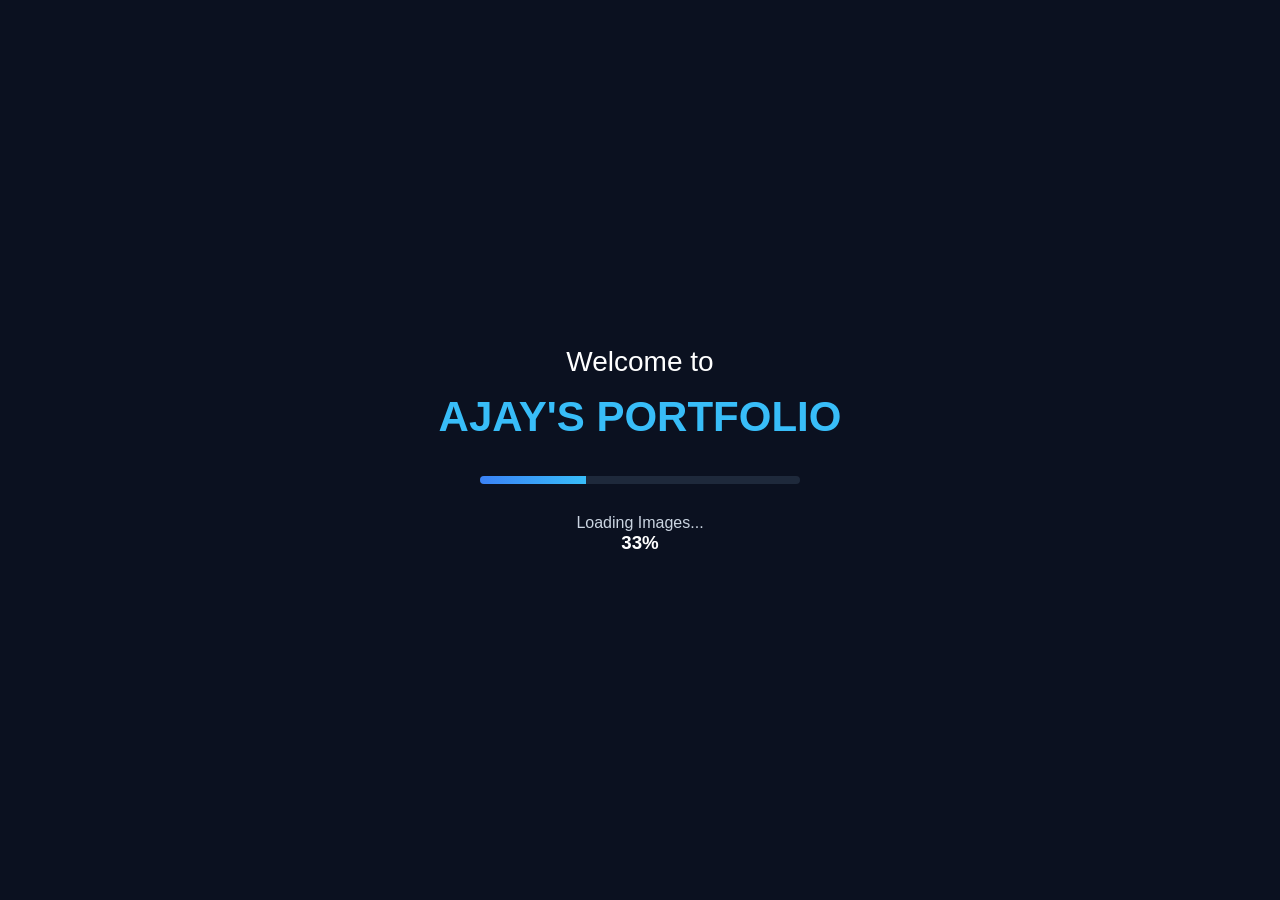
<file: index.html>
<!DOCTYPE html>
<html lang="en">
<head>
    <meta charset="UTF-8">
    <meta name="viewport" content="width=device-width, initial-scale=1.0">
    <title>Ajay's Portfolio</title>

    <link rel="stylesheet" href="style.css">
</head>

<body>

    <!-- Loading Screen -->
    <div id="loading-screen">
        <h1>Welcome to</h1>
        <h2>AJAY'S PORTFOLIO</h2>

        <div class="loader">
            <div class="progress"></div>
        </div>

        <p id="loading-text">Initializing Portfolio...</p>
        <h3 id="loading-percent">0%</h3>
    </div>

    <!-- Hero Section -->
    <section id="hero">

        <img src="Images/profile.jpg" alt="Ajay" id="profile-image">

        <h3>Hello, I'm</h3>

        <h1>AJAY GOLLAMANDALA</h1>

        <h2>Computer Science Engineering Student</h2>

        <p class="skills">
            Python | Java | C | HTML | AWS
        </p>

        <p class="tagline">
            Building the Future with Code.
        </p>

        <button id="explore-btn">
            🚀 Explore Portfolio
        </button>

    </section>

    <!-- Dashboard -->
    <section id="dashboard">

        <h2>Portfolio Dashboard</h2>

        <div class="dashboard-grid">

            <div class="card" onclick="window.location.href='about.html'">
                👤<br>About Me
            </div>

            <div class="card" onclick="window.location.href='education.html'">
                🎓<br>Education
            </div>

            <div class="card" onclick="window.location.href='skills.html'">
                💻<br>Skills
            </div>

            <div class="card" onclick="window.location.href='projects.html'">
                🚀<br>Projects
            </div>

            <div class="card" onclick="window.location.href='internships.html'">
                💼<br>Internships
            </div>

            <div class="card" onclick="window.location.href='certificates.html'">
                📜<br>Certificates
            </div>

            <div class="card" onclick="window.location.href='achievements.html'">
                🏆<br>Achievements
            </div>

            <div class="card" onclick="window.location.href='hobbies.html'">
                🎸<br>Hobbies
            </div>

            <div class="card" onclick="window.location.href='contact.html'">
                📞<br>Contact
            </div>

            <div class="card" onclick="window.location.href='resume.html'">
           📄<br>Resume
        </div>

        </div>

    </section>

    <script src="script.js"></script>

</body>
</html>
</file>
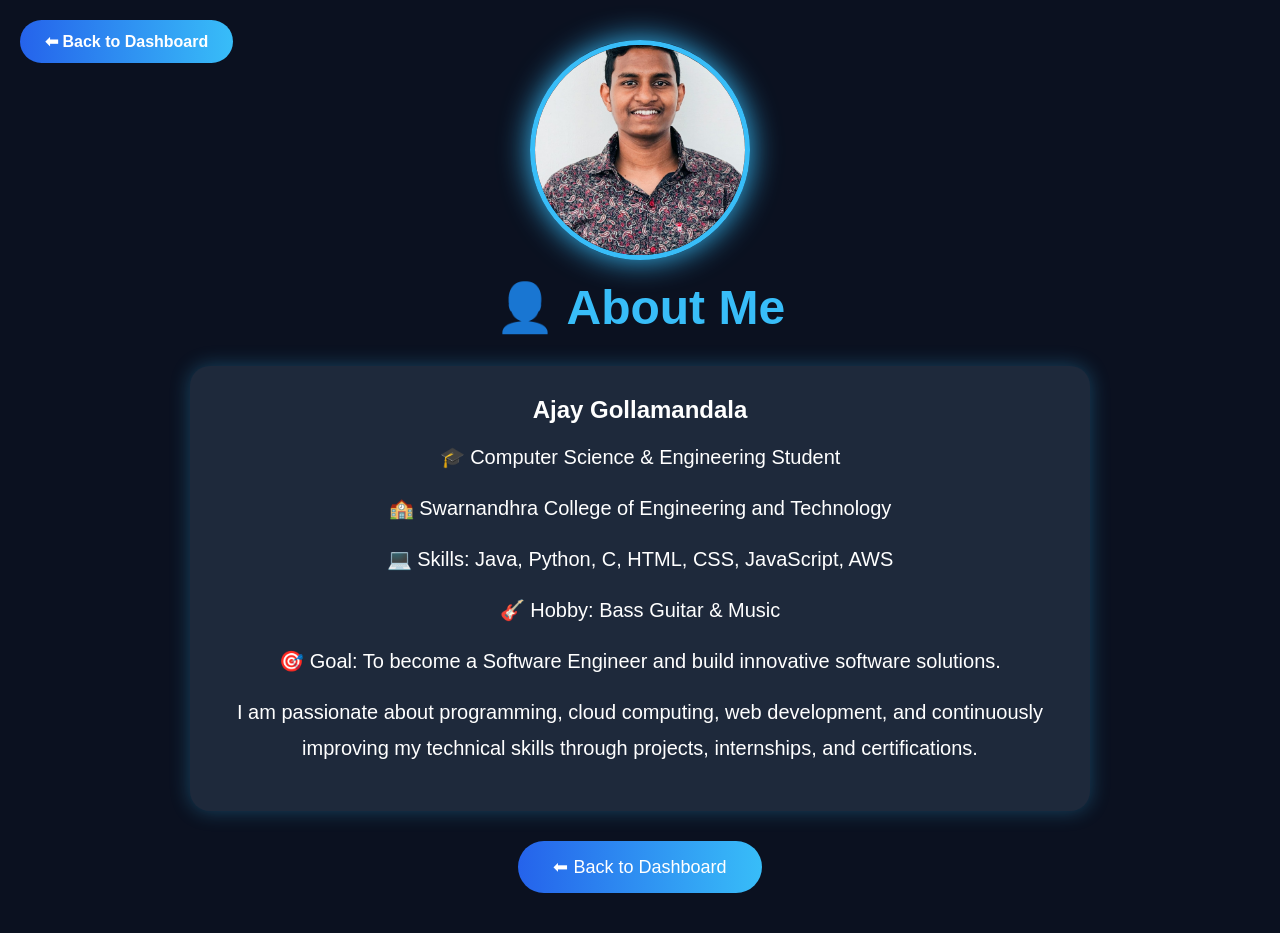
<file: about.html>
<!DOCTYPE html>
<html lang="en">
<head>
    <meta charset="UTF-8">
    <meta name="viewport" content="width=device-width, initial-scale=1.0">
    <title>About Me | Ajay's Portfolio</title>
    <link rel="stylesheet" href="style.css">
</head>

<body>
    <a href="index.html" class="back-btn">
    ⬅ Back to Dashboard
</a>

<section id="about">

    <img src="Images/profile.jpg" alt="Ajay" id="profile-image">

<h1>👤 About Me</h1>

<div class="project-card">

    <h2>Ajay Gollamandala</h2>

    <p>🎓 Computer Science & Engineering Student</p>

    <p>🏫 Swarnandhra College of Engineering and Technology</p>

    <p>💻 Skills: Java, Python, C, HTML, CSS, JavaScript, AWS</p>

    <p>🎸 Hobby: Bass Guitar & Music</p>

    <p>🎯 Goal: To become a Software Engineer and build innovative software solutions.</p>

    <p>
        I am passionate about programming, cloud computing, web development,
        and continuously improving my technical skills through projects,
        internships, and certifications.
    </p>

</div>

<button onclick="location.href='index.html?dashboard'">
    ⬅ Back to Dashboard
</button>
</section>

</body>
</html>
</file>
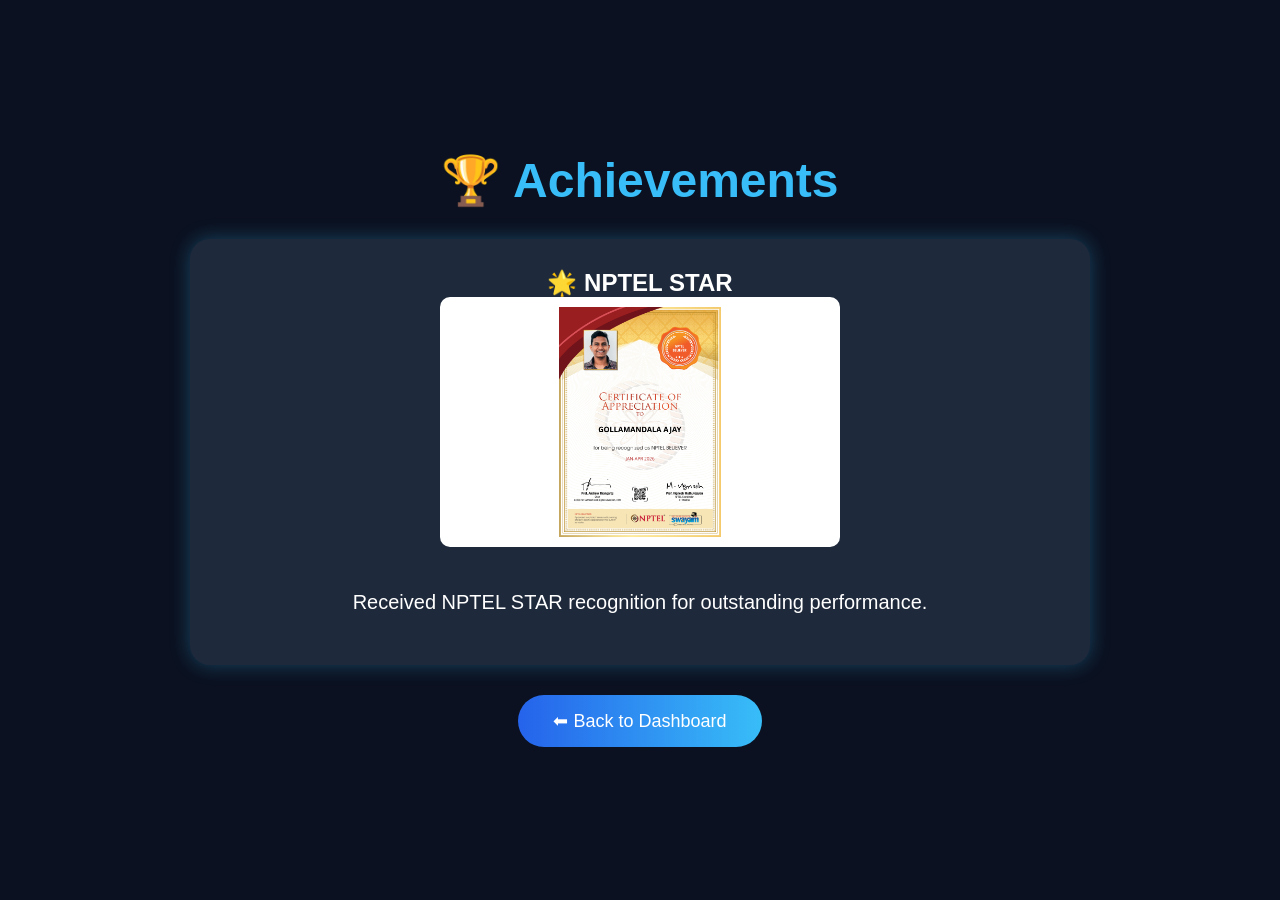
<file: achievements.html>
<!DOCTYPE html>
<html lang="en">
<head>
<meta charset="UTF-8">
<meta name="viewport" content="width=device-width, initial-scale=1.0">
<title>Achievements | Ajay's Portfolio</title>
<link rel="stylesheet" href="style.css">
</head>
<body>

<section id="achievements">

    <h1>🏆 Achievements</h1>

    <div class="project-card">

        <h2>🌟 NPTEL STAR</h2>

<img src="Assets/NPTELSS1260109910.jpg" alt="NPTEL STAR" class="achievement-img">


        <br><br>

        <p>Received NPTEL STAR recognition for outstanding performance.</p>

    </div>

    <button onclick="location.href='index.html?dashboard'">
    ⬅ Back to Dashboard
</button>

</section>

</body>
</html>
</file>
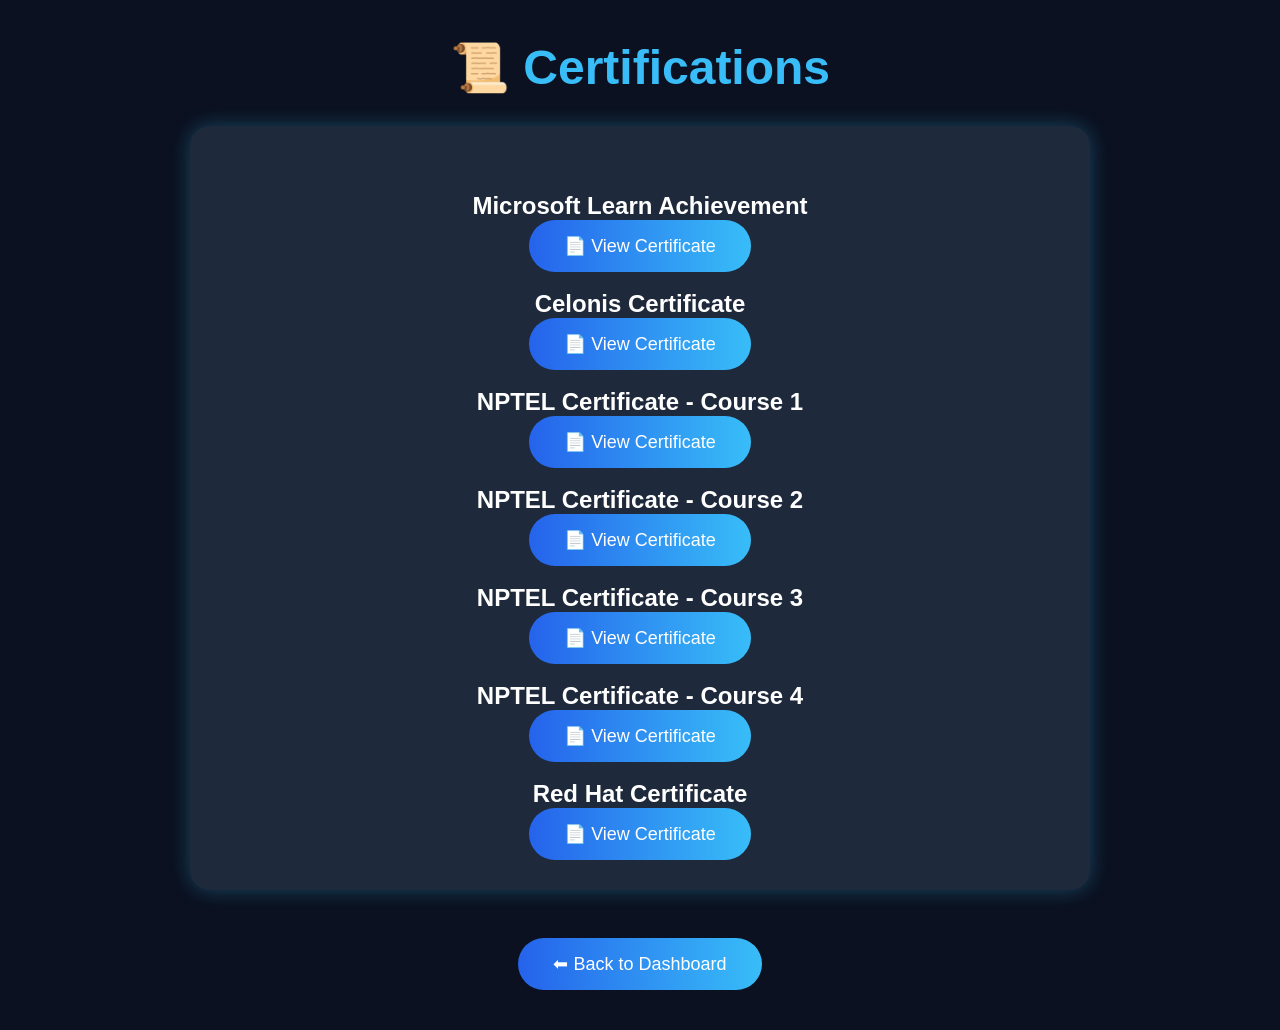
<file: certificates.html>
<!DOCTYPE html>
<html lang="en">
<head>
    <meta charset="UTF-8">
    <meta name="viewport" content="width=device-width, initial-scale=1.0">
    <title>Certificates | Ajay's Portfolio</title>
    <link rel="stylesheet" href="style.css">
</head>

<body>

<section id="certificates">

    <h1>📜 Certifications</h1>

    <div class="project-card">


      

        <br><br>
<h2>Microsoft Learn Achievement</h2>
<a href="Certificates/Achievements4 - gollamandalaajay-7445 _ Microsoft Learn.pdf" target="_blank">
    <button>📄 View Certificate</button>
</a>
        <br><br>

        <h2>Celonis Certificate</h2>
        <a href="Certificates/Celonis certificate.pdf" target="_blank">
            <button>📄 View Certificate</button>
        </a>

        <br><br>

        <h2>NPTEL Certificate - Course 1</h2>
        <a href="Certificates/NOC26CS07S135140009404348625.pdf" target="_blank">
            <button>📄 View Certificate</button>
        </a>

        <br><br>

        <h2>NPTEL Certificate - Course 2</h2>
        <a href="Certificates/NOC26CS10S25140033804348625.pdf" target="_blank">
            <button>📄 View Certificate</button>
        </a>

        <br><br>

        <h2>NPTEL Certificate - Course 3</h2>
        <a href="Certificates/NOC26CS33S125140023104348625.pdf" target="_blank">
            <button>📄 View Certificate</button>
        </a>

        <br><br>

        <h2>NPTEL Certificate - Course 4</h2>
        <a href="Certificates/NOC26CS43S145140018104348625.pdf" target="_blank">
            <button>📄 View Certificate</button>
        </a>

        <br><br>

        <h2>Red Hat Certificate</h2>
        <a href="Certificates/Red hat certificate.pdf" target="_blank">
            <button>📄 View Certificate</button>
        </a>

    </div>

    <br>

    <button onclick="location.href='index.html?dashboard'">
    ⬅ Back to Dashboard
</button>
</section>

<script src="script.js"></script>

</body>
</html>
</file>
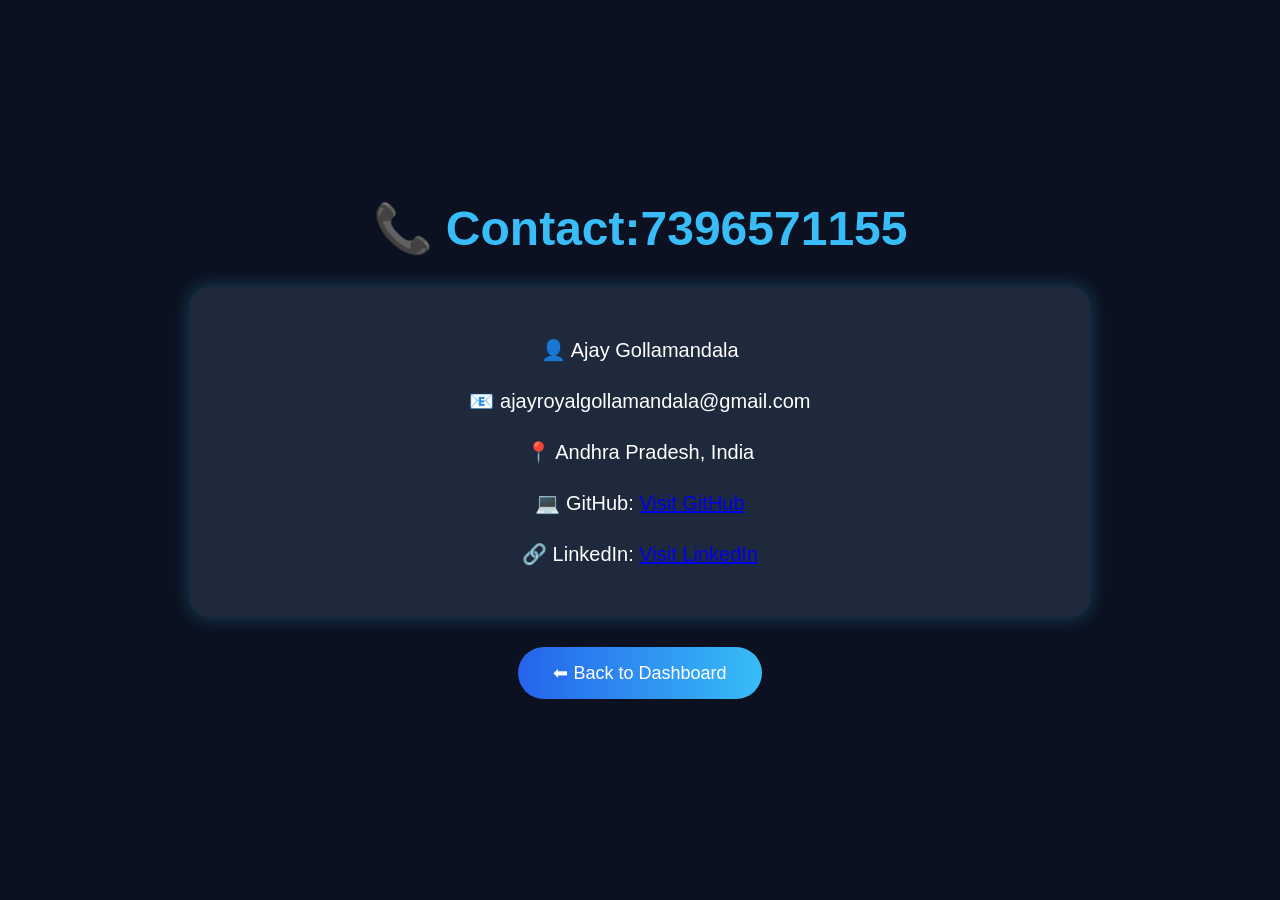
<file: contact.html>
<!DOCTYPE html>
<html lang="en">
<head>
<meta charset="UTF-8">
<meta name="viewport" content="width=device-width, initial-scale=1.0">
<title>Contact | Ajay's Portfolio</title>
<link rel="stylesheet" href="style.css">
</head>
<body>

<section>

<h1>📞 Contact:7396571155</h1>

<div class="project-card">

<p>👤 Ajay Gollamandala</p>

<p>📧 ajayroyalgollamandala@gmail.com</p>

<p>📍 Andhra Pradesh, India</p>
<p>
💻 GitHub:
<a href="https://github.com/ajayroyalgollamandala-bot/Ajay-s_Portfolio" target="_blank">
Visit GitHub
</a>
</p>

<p>
🔗 LinkedIn:
<a href="https://www.linkedin.com/in/ajay-royal-gollamandala-2aa635359/" target="_blank">
Visit LinkedIn
</a>
</p>
</div>

<button onclick="location.href='index.html?dashboard'">
    ⬅ Back to Dashboard
</button>

</section>

</body>
</html>
</file>
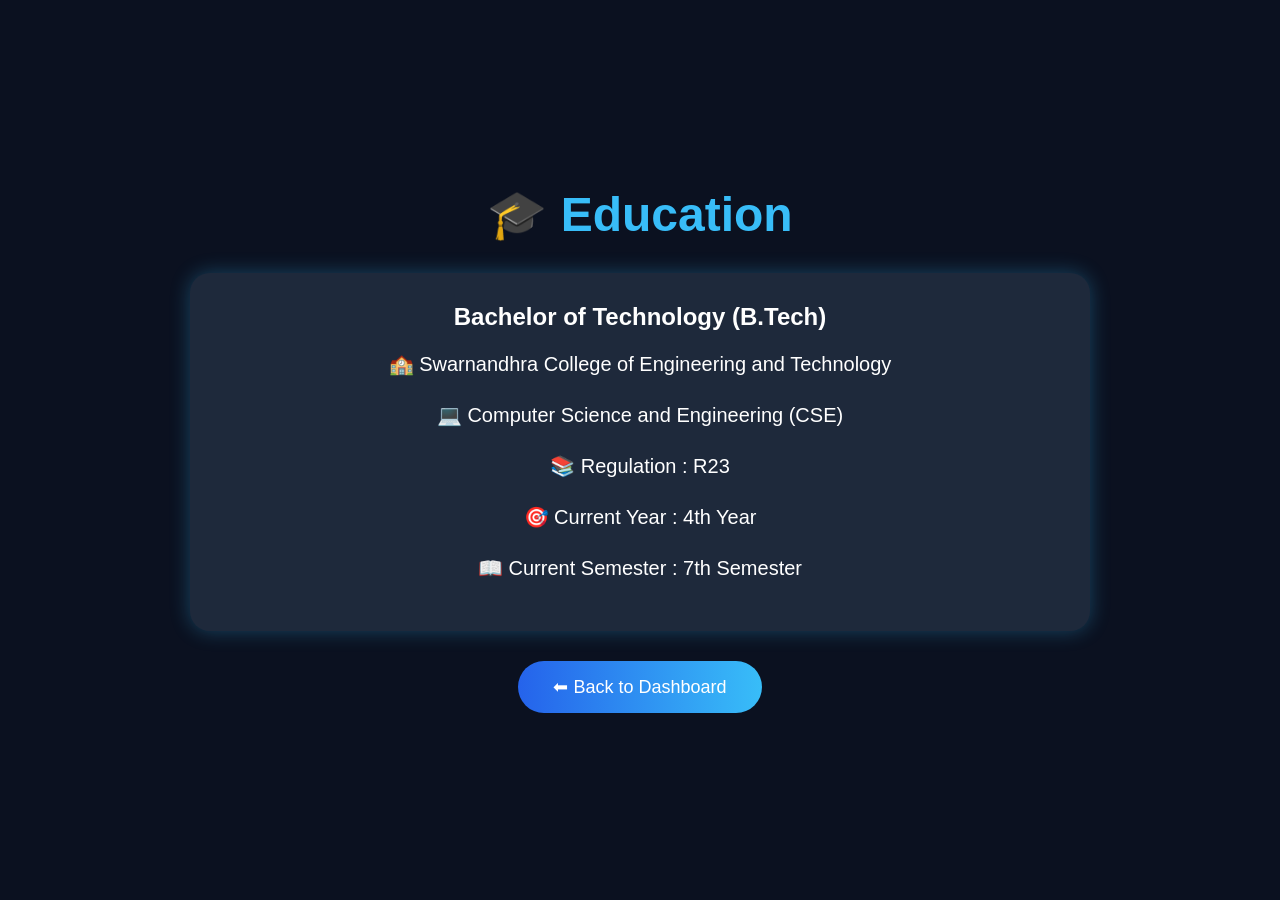
<file: education.html>
<!DOCTYPE html>
<html lang="en">
<head>
    <meta charset="UTF-8">
    <meta name="viewport" content="width=device-width, initial-scale=1.0">
    <title>Education | Ajay's Portfolio</title>
    <link rel="stylesheet" href="style.css">
</head>

<body>

<section id="education">

<h1>🎓 Education</h1>

<div class="edu-card">

<h2>Bachelor of Technology (B.Tech)</h2>

<p>🏫 Swarnandhra College of Engineering and Technology</p>

<p>💻 Computer Science and Engineering (CSE)</p>

<p>📚 Regulation : R23</p>

<p>🎯 Current Year : 4th Year</p>

<p>📖 Current Semester : 7th Semester</p>

</div>

<button onclick="location.href='index.html?dashboard'">
    ⬅ Back to Dashboard
</button>

</section>

</section>

</body>
</html>
</file>
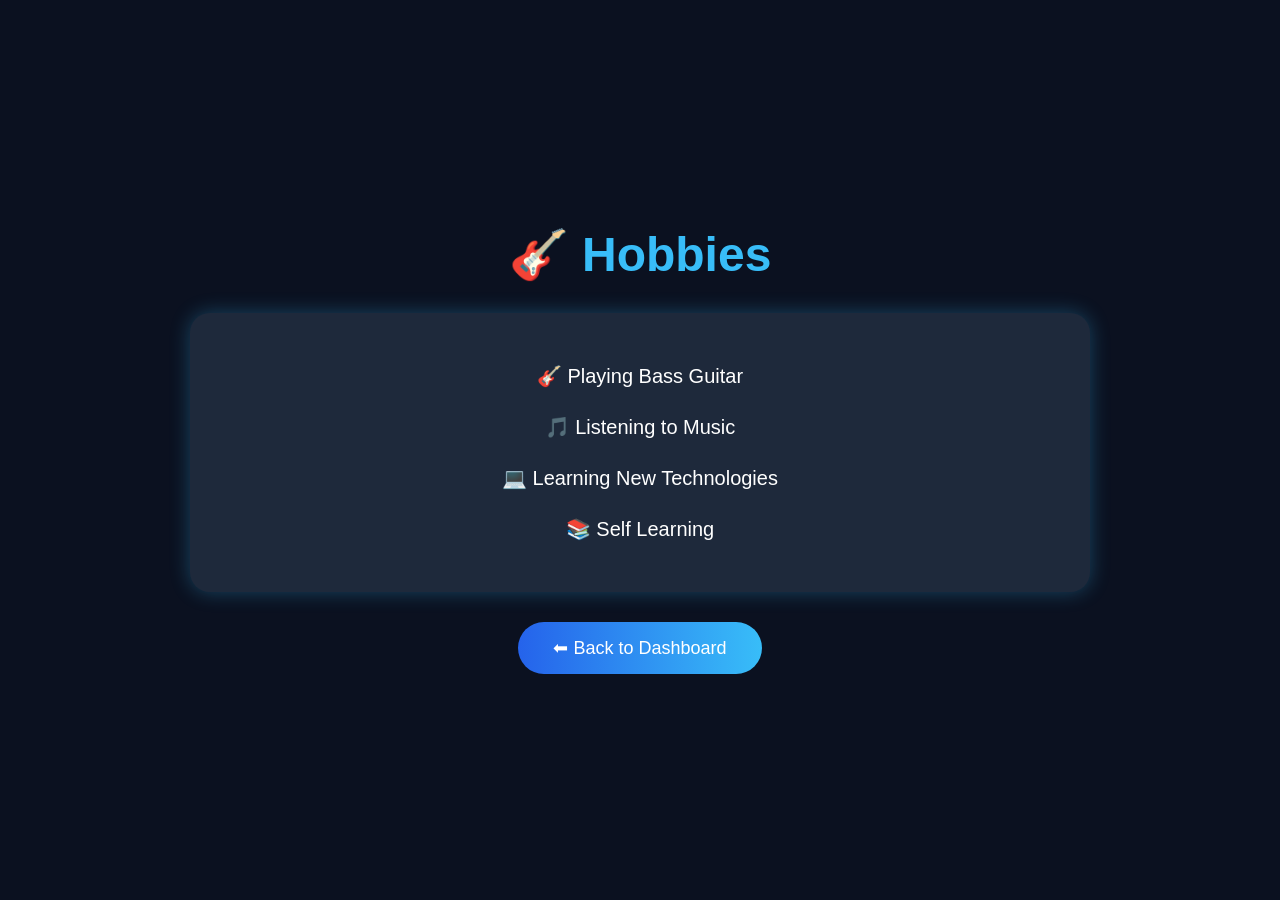
<file: hobbies.html>
<!DOCTYPE html>
<html lang="en">
<head>
<meta charset="UTF-8">
<meta name="viewport" content="width=device-width, initial-scale=1.0">
<title>Hobbies | Ajay's Portfolio</title>
<link rel="stylesheet" href="style.css">
</head>
<body>

<section id="hobbies">

<h1>🎸 Hobbies</h1>

<div class="project-card">

<p>🎸 Playing Bass Guitar</p>

<p>🎵 Listening to Music</p>

<p>💻 Learning New Technologies</p>

<p>📚 Self Learning</p>

</div>

<button onclick="location.href='index.html?dashboard'">
    ⬅ Back to Dashboard
</button>

</section>
</body>
</html>
</file>
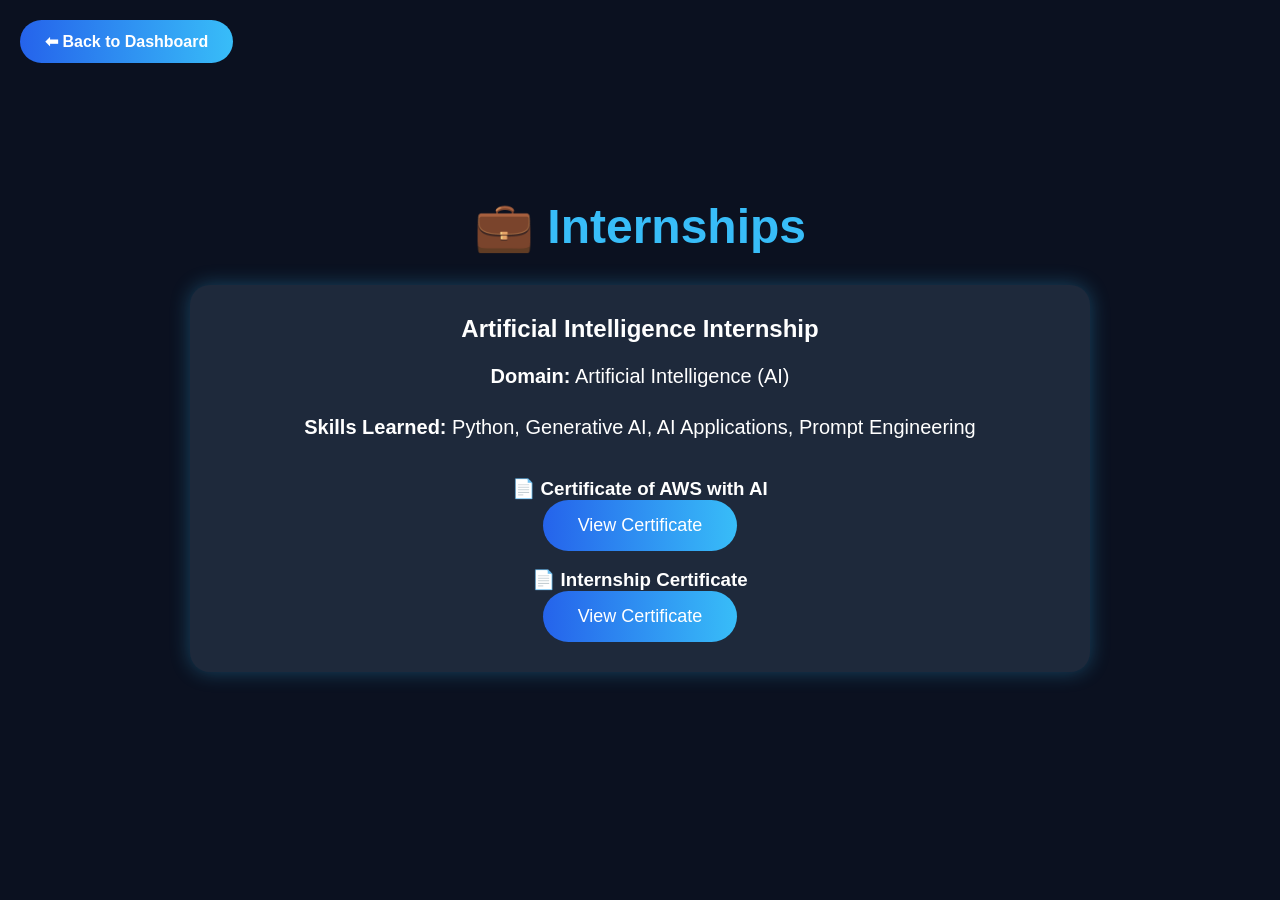
<file: internships.html>
<!DOCTYPE html>
<html lang="en">
<head>
    <meta charset="UTF-8">
    <meta name="viewport" content="width=device-width, initial-scale=1.0">
    <title>Internships | Ajay's Portfolio</title>
    <link rel="stylesheet" href="style.css">
</head>
<body>

<a href="index.html?dashboard=true" class="back-btn">
    ⬅ Back to Dashboard
</a>

<section id="internships">

    <h1>💼 Internships</h1>

    <div class="project-card">

        <h2>Artificial Intelligence Internship</h2>

        <p><strong>Domain:</strong> Artificial Intelligence (AI)</p>

        <p><strong>Skills Learned:</strong> Python, Generative AI, AI Applications, Prompt Engineering</p>

        <br>

        <h3>📄 Certificate of AWS with AI</h3>

        <a href="Internships/Certificate of Completion AI.pdf" target="_blank">
    <button>View Certificate</button>
</a>

        <br><br>

        <h3>📄 Internship Certificate</h3>

        <a href="Internships/EMP5-ICERT783759.pdf" target="_blank">
    <button>View Certificate</button>
</a>
    </div>

</section>

<script src="script.js"></script>

</body>
</html>
</file>
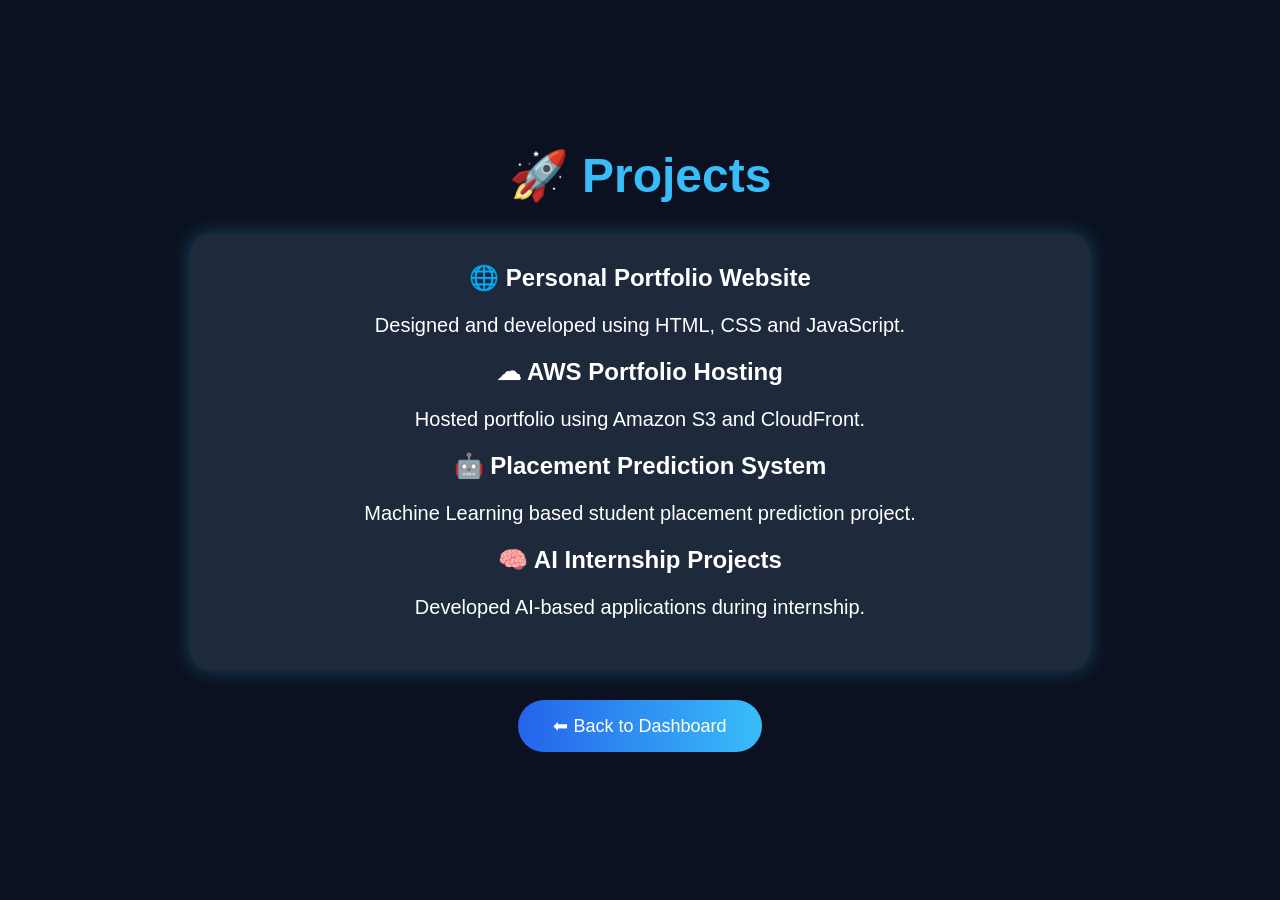
<file: projects.html>
<!DOCTYPE html>
<html lang="en">
<head>
    <meta charset="UTF-8">
    <meta name="viewport" content="width=device-width, initial-scale=1.0">
    <title>Projects | Ajay's Portfolio</title>
    <link rel="stylesheet" href="style.css">
</head>

<body>

<section id="projects">

<h1>🚀 Projects</h1>

<div class="project-card">

<h2>🌐 Personal Portfolio Website</h2>

<p>Designed and developed using HTML, CSS and JavaScript.</p>

<h2>☁ AWS Portfolio Hosting</h2>

<p>Hosted portfolio using Amazon S3 and CloudFront.</p>

<h2>🤖 Placement Prediction System</h2>

<p>Machine Learning based student placement prediction project.</p>

<h2>🧠 AI Internship Projects</h2>

<p>Developed AI-based applications during internship.</p>

</div>

<button onclick="location.href='index.html?dashboard'">
    ⬅ Back to Dashboard
</button>

</section>

</body>
</html>
</file>
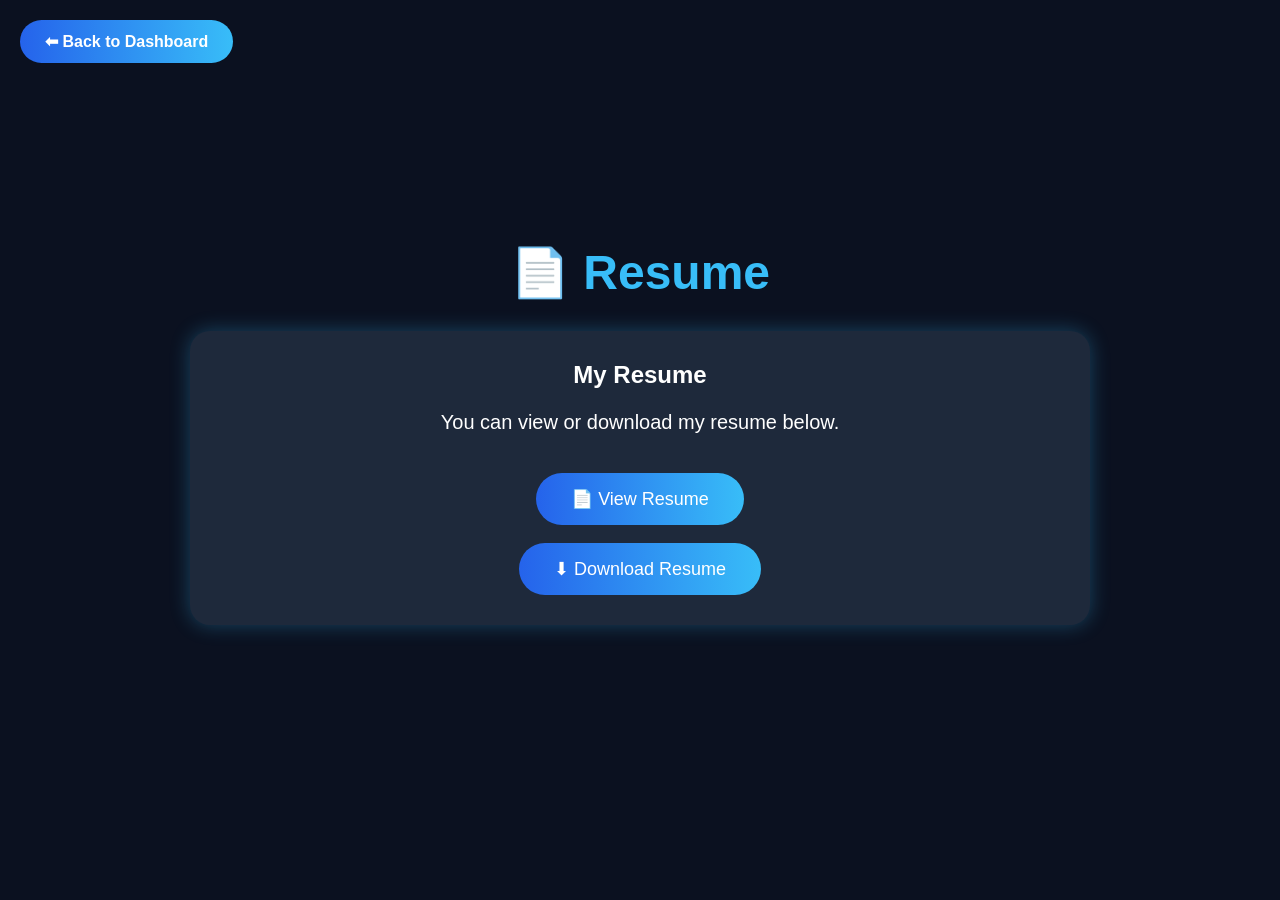
<file: resume.html>
<!DOCTYPE html>
<html lang="en">
<head>
    <meta charset="UTF-8">
    <meta name="viewport" content="width=device-width, initial-scale=1.0">
    <title>Resume | Ajay's Portfolio</title>
    <link rel="stylesheet" href="style.css">
</head>

<body>

<a href="index.html?dashboard=true" class="back-btn">
    ⬅ Back to Dashboard
</a>

<section id="resume">

    <h1>📄 Resume</h1>

    <div class="project-card">

        <h2>My Resume</h2>

        <p>You can view or download my resume below.</p>

        <br>

        <a href="Resume/DOC-20260508-WA0000.pdf" target="_blank">
            <button>📄 View Resume</button>
        </a>

        <br><br>

        <a href="Resume/DOC-20260508-WA0000.pdf" download>
            <button>⬇ Download Resume</button>
        </a>

    </div>

</section>

<script src="script.js"></script>

</body>
</html>
</file>
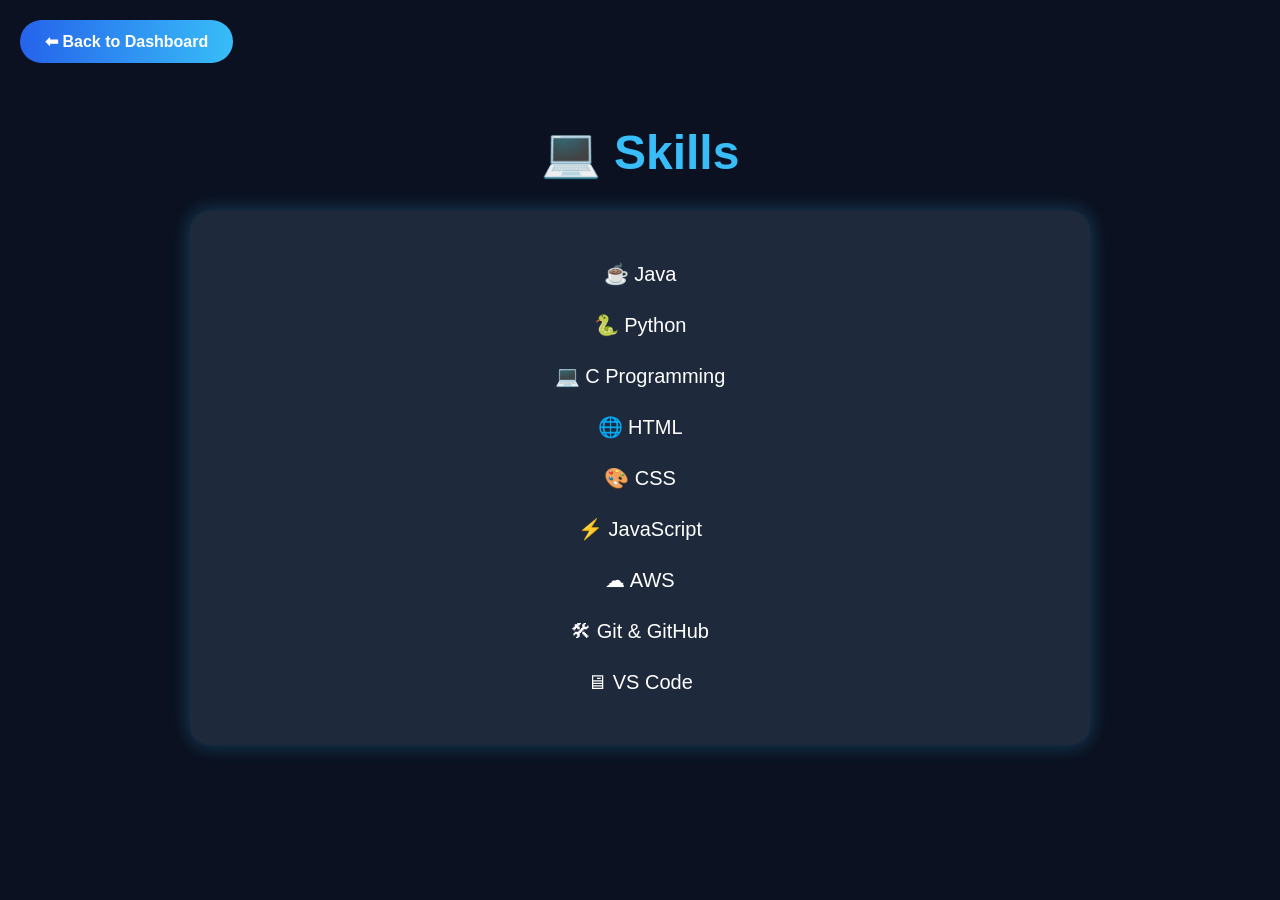
<file: skills.html>
<!DOCTYPE html>
<html lang="en">
<head>
    <meta charset="UTF-8">
    <meta name="viewport" content="width=device-width, initial-scale=1.0">
    <title>Skills | Ajay's Portfolio</title>
    <link rel="stylesheet" href="style.css">
</head>

<body>



   <section id="skills">

<h1>💻 Skills</h1>

<div class="skill-card">

<p>☕ Java</p>

<p>🐍 Python</p>

<p>💻 C Programming</p>

<p>🌐 HTML</p>

<p>🎨 CSS</p>

<p>⚡ JavaScript</p>

<p>☁ AWS</p>

<p>🛠 Git & GitHub</p>

<p>🖥 VS Code</p>

</div>

<a href="index.html?dashboard=true" class="back-btn">
    ⬅ Back to Dashboard
</a>

</section>

</body>
</html>
</file>
<file: style.css>
* {
    margin: 0;
    padding: 0;
    box-sizing: border-box;
}

body {
    font-family: "Poppins", sans-serif;
    background: #0b1120;
    color: white;
    overflow: auto;
}

/* Loading Screen */
#loading-screen {
    position: fixed;
    width: 100%;
    height: 100vh;
    background: #0b1120;
    display: flex;
    justify-content: center;
    align-items: center;
    flex-direction: column;
    z-index: 9999;
}

#loading-screen h1 {
    font-size: 28px;
    font-weight: 300;
}

#loading-screen h2 {
    font-size: 42px;
    color: #38bdf8;
    margin: 15px 0;
}

.loader {
    width: 320px;
    height: 8px;
    background: #1e293b;
    border-radius: 10px;
    overflow: hidden;
    margin: 20px 0;
}

.progress {
    width: 0%;
    height: 100%;
    background: linear-gradient(90deg, #3b82f6, #38bdf8);
}

#loading-screen p {
    margin-top: 10px;
    color: #cbd5e1;
}

/* Hero Section */
#hero {
    height: 100vh;
    display: none;
    justify-content: center;
    align-items: center;
    flex-direction: column;
    text-align: center;
    padding: 20px;
    background: linear-gradient(135deg,#0b1120,#111827);
}

#hero h1 {
    font-size: 65px;
    font-weight: 700;
    letter-spacing: 2px;
    margin: 10px 0;
}

#profile-image {
    width: 220px;
    height: 220px;
    border-radius: 50%;
    object-fit: cover;
    border: 5px solid #38bdf8;
    box-shadow: 0 0 30px #38bdf8;
    margin-bottom: 20px;
}

#hero p {
    font-size: 22px;
    margin-bottom: 25px;
}

#explore-btn {
    padding: 15px 40px;
    border: none;
    border-radius: 40px;
    background: linear-gradient(90deg,#2563eb,#38bdf8);
    color: white;
    font-size: 18px;
    font-weight: bold;
    cursor: pointer;
    transition: 0.4s;
}

#explore-btn:hover {
    transform: scale(1.08);
    box-shadow: 0 0 25px #38bdf8;
}
#hero h3{
    color:#38bdf8;
    font-size:28px;
    margin-bottom:10px;
}

#hero h2{
    color:#cbd5e1;
    margin-bottom:20px;
}

.skills{
    font-size:20px;
    color:#94a3b8;
}

.tagline{
    margin-top:10px;
    margin-bottom:30px;
    color:#fbbf24;
    font-size:22px;
    font-style:italic;
}
/* Dashboard */

/* ===== Dashboard ===== */

#dashboard{
    display:none;
    width:100%;
    min-height:100vh;
    display:flex;
    justify-content:center;
    align-items:center;
    flex-direction:column;
    padding:40px;
}

#dashboard h2{
    text-align:center;
    color:#38bdf8;
    margin-bottom:35px;
    font-size:36px;
}

.dashboard-grid{
    display:grid;
    grid-template-columns:repeat(3, 220px);
    gap:25px;
    justify-content:center;
    align-items:center;
    margin:0 auto;
}

.card{
    background:#1e293b;
    border:2px solid transparent;
    border-radius:18px;
    padding:35px 20px;
    text-align:center;
    font-size:22px;
    font-weight:bold;
    cursor:pointer;
    transition:.4s;
}

.card:hover{
    transform:translateY(-8px);
    border-color:#38bdf8;
    box-shadow:0 0 20px #38bdf8;
    background:#2563eb;
}
@keyframes fadeIn{
    from{
        opacity:0;
        transform:translateY(30px);
    }
    to{
        opacity:1;
        transform:translateY(0);
    }
}
/* ===== Common Page Design ===== */

section{
    min-height:100vh;
    display:flex;
    flex-direction:column;
    justify-content:center;
    align-items:center;
    padding:40px;
    text-align:center;
}

section h1{
    font-size:48px;
    color:#38bdf8;
    margin-bottom:30px;
}

.project-card,
.skill-card,
.edu-card{
    width:90%;
    max-width:900px;
    background:#1e293b;
    padding:30px;
    border-radius:20px;
    box-shadow:0 0 20px rgba(56,189,248,.3);
    margin-bottom:30px;
}

.project-card p,
.skill-card p,
.edu-card p{
    font-size:20px;
    margin:15px 0;
    line-height:1.8;
}

button{
    padding:15px 35px;
    border:none;
    border-radius:40px;
    background:linear-gradient(90deg,#2563eb,#38bdf8);
    color:white;
    font-size:18px;
    cursor:pointer;
    transition:.3s;
}

button:hover{
    transform:scale(1.05);
    box-shadow:0 0 20px #38bdf8;
}
/* ========================= */
/* Back to Dashboard Button  */
/* ========================= */

.back-btn{
    position:fixed;
    top:20px;
    left:20px;
    padding:12px 25px;
    background:linear-gradient(90deg,#2563eb,#38bdf8);
    color:white;
    text-decoration:none;
    border:none;
    border-radius:30px;
    font-size:16px;
    font-weight:bold;
    cursor:pointer;
    transition:0.3s;
    z-index:1000;
}

.back-btn:hover{
    transform:scale(1.05);
    box-shadow:0 0 20px #38bdf8;
    background:linear-gradient(90deg,#1d4ed8,#0ea5e9);
}
.back-btn{
    position:fixed;
    top:20px;
    left:20px;
    background:#2563eb;
    color:white;
    padding:12px 20px;
    text-decoration:none;
    border-radius:30px;
    font-weight:bold;
    z-index:1000;
}

.back-btn:hover{
    background:#1d4ed8;
}
@media (max-width:768px){

    .dashboard-grid{
        grid-template-columns:1fr;
    }

}
.achievement-img{
    width:400px;
    height:250px;
    object-fit:contain;
    background:white;
    border-radius:10px;
    padding:10px;
}
.back-btn{
    position:fixed;
    top:20px;
    left:20px;
    padding:12px 25px;
    background:linear-gradient(90deg,#2563eb,#38bdf8);
    color:white;
    text-decoration:none;
    border:none;
    border-radius:30px;
    font-size:16px;
    font-weight:bold;
    cursor:pointer;
    transition:.3s;
    z-index:1000;
    display:inline-block;
}

.back-btn:hover{
    transform:scale(1.05);
    box-shadow:0 0 20px #38bdf8;
    background:linear-gradient(90deg,#1d4ed8,#0ea5e9);
}
</file>
